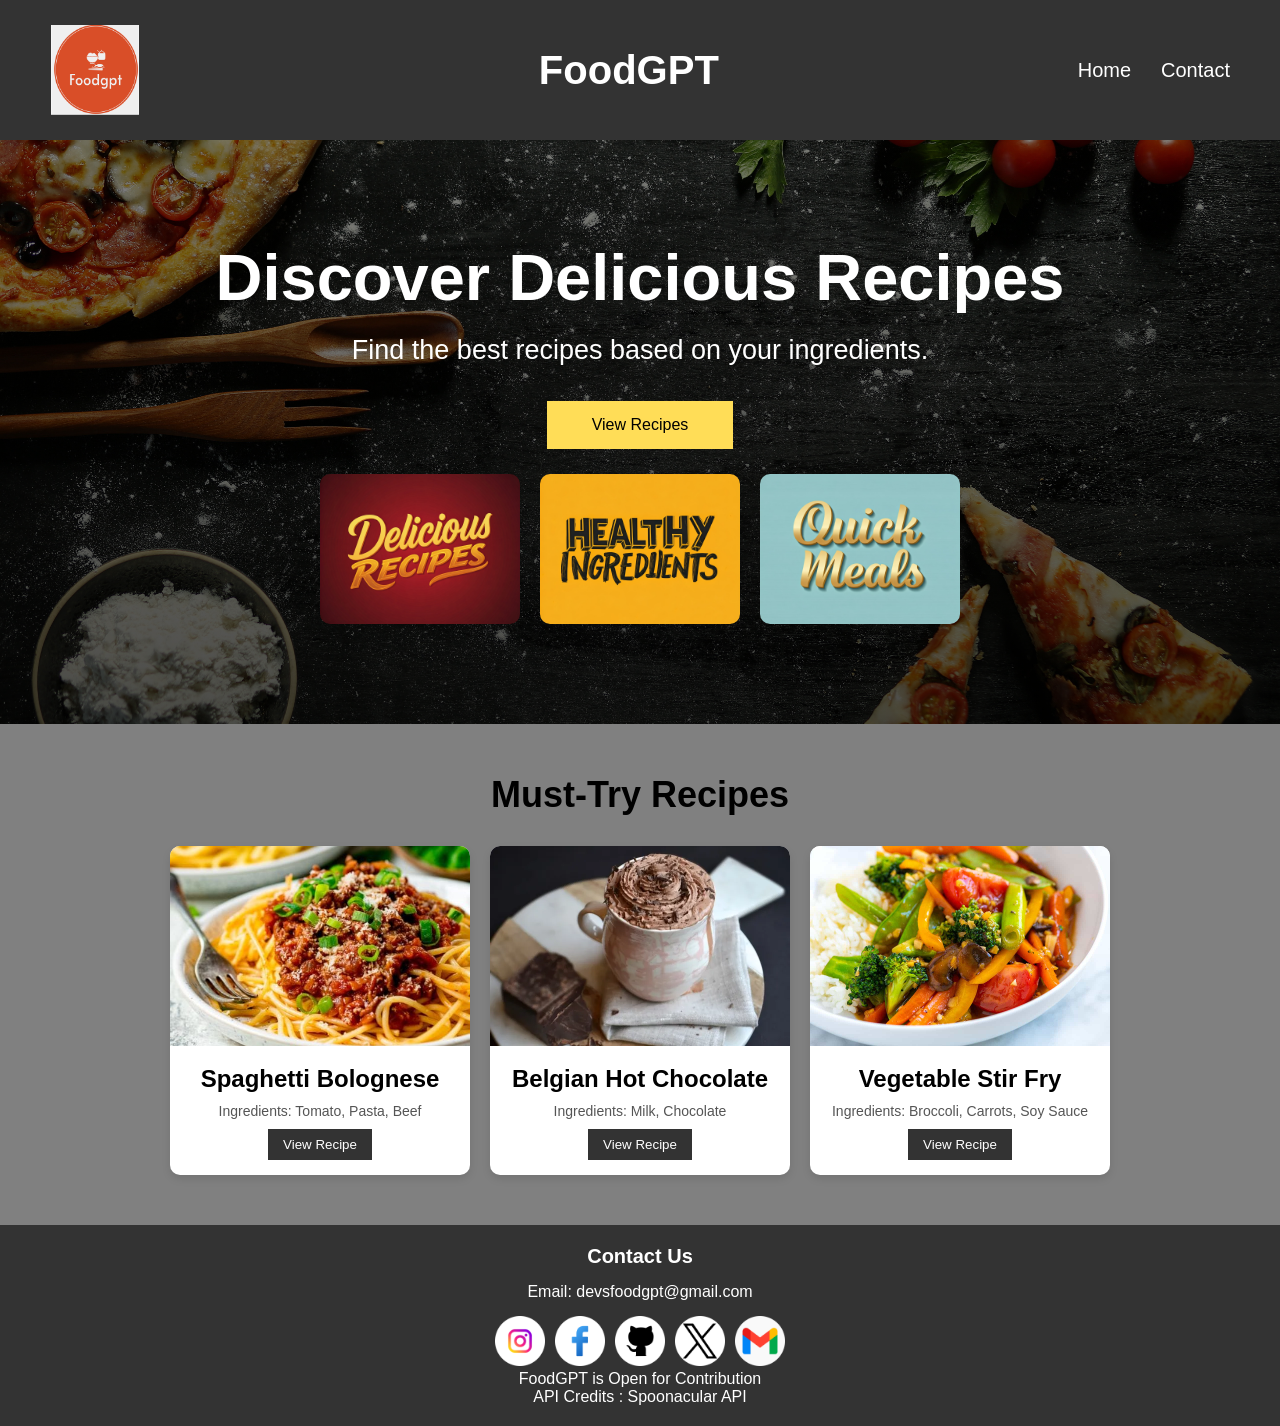
<file: index.html>
<!DOCTYPE html>
<html lang="en">
<head>
  <meta charset="UTF-8">
  <meta name="viewport" content="width=device-width, initial-scale=1.0">
  <title>FoodGPT</title>
  <link rel="stylesheet" href="style.css">
</head>
<body>
  <header class="navbar">
    <!-- Add an image for the logo -->
    <img src="gptlogo.png" alt="FoodGPT Logo" class="logo-image">
    <h1 class="logo">FoodGPT</h1>
    <nav>
      <ul class="nav-elements">
        <li><a href="#hero-section">Home</a></li>
        <li><a href="https://github.com/">Contact</a></li>
      </ul>
    </nav>
  </header>

  <section id="hero-section" class="hero-section">
    <div class="hero-content">
      <h1>Discover Delicious Recipes</h1>
      <p>Find the best recipes based on your ingredients.</p>
      <div class="hero-buttons">
        <!-- Button wrapped in a link to redirect to data.html -->
        <a href="data.html"><button class="btn">View Recipes</button></a>
      </div>
    </div>
    <div class="hero-images">
      <img src="indexrecipe/i2.jpg" alt="Delicious Food">
      <img src="indexrecipe/i1.jpg" alt="Healthy Ingredients">
      <img src="indexrecipe/i3.jpg" alt="Quick Meals">
    </div>
  </section>

  <section id="recipes" class="recipes-section">
    <h2>Must-Try Recipes</h2>
    <div class="recipes-container">
      <div class="recipe-card">
        <img src="indexrecipe/sphag.jpg" alt="Recipe 1">
        <div class="card-content">
          <h3>Spaghetti Bolognese</h3>
          <p>Ingredients: Tomato, Pasta, Beef</p>
          <!-- Updated button to link to a specific website -->
          <a href="https://www.recipetineats.com/spaghetti-bolognese/" target="_blank"><button class="btn">View Recipe</button></a>
        </div>
      </div>
      <div class="recipe-card"> 
        <img src="indexrecipe/hotchoco.webp" alt="Recipe 2">
        <div class="card-content">
          <h3>Belgian Hot Chocolate</h3>
          <p>Ingredients: Milk, Chocolate</p>
          <!-- Updated button to link to a specific website -->
          <a href="https://www.cocoterra.com/belgian-hot-chocolate-drink-recipe/" target="_blank"><button class="btn">View Recipe</button></a>
        </div>
      </div>
      <div class="recipe-card">
        <img src="indexrecipe/vegstrifry.jpg" alt="Recipe 3">
        <div class="card-content">
          <h3>Vegetable Stir Fry</h3>
          <p>Ingredients: Broccoli, Carrots, Soy Sauce</p>
          <!-- Updated button to link to a specific website -->
          <a href="https://therecipecritic.com/vegetable-stir-fry/" target="_blank"><button class="btn">View Recipe</button></a>
        </div>
      </div>
    </div>
  </section>

  <footer id="contact" class="footer">
    <h3>Contact Us</h3>
    <p>Email: devsfoodgpt@gmail.com</p>
    <div class="socials">
        <a href="#"><img src="Social Icons/instagram.png" class="icon-style" alt="Instagram icon" /></a>
        <a href="#"><img src="Social Icons/facebook.png" class="icon-style" alt="Facebook icon" /></a>
        <a href="#"><img src="Social Icons/github.png" class="icon-style" alt="Github icon" /></a>
        <a href="#"><img src="Social Icons/twitter.png" class="icon-style" alt="Twitter icon" /></a>
        <a href="#"><img src="Social Icons/gmail.png" class="icon-style" alt="Email icon" /></a>
    </div>
    <p>FoodGPT is Open for Contribution</p>
    <p>API Credits : Spoonacular API</p>
  </footer>
</body>
</html>
</file>
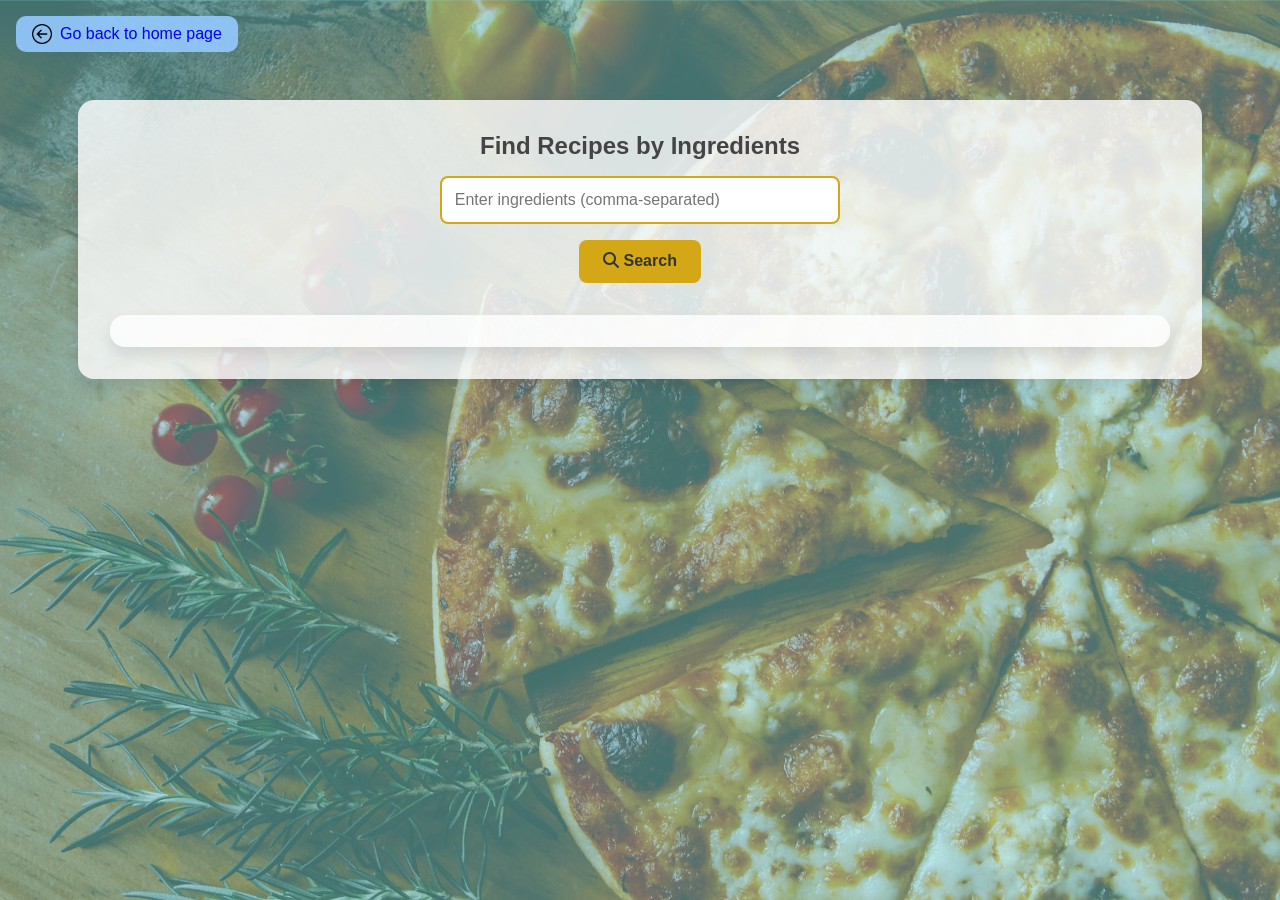
<file: data.html>
<!DOCTYPE html>
<html lang="en">
  <head>
    <meta charset="UTF-8" />
    <meta name="viewport" content="width=device-width, initial-scale=1.0" />
    <title>Find Recipes</title>
    <link rel="stylesheet" href="style2.css" />
    <link
      rel="stylesheet"
      href="https://cdnjs.cloudflare.com/ajax/libs/font-awesome/6.4.0/css/all.min.css"
    />
    <script src="script.js" defer></script>
  </head>
  <body>
    <!-- Header -->
    <header>
      <a href="index.html">
        <img src="./img/back.png" alt="Back icon" />
        <span>Go back to home page</span>
      </a>
    </header>

    <!-- Main Container -->
    <div class="container">
      <div class="box">
        <!-- Search Section -->
        <div class="search">
          <h1>Find Recipes by Ingredients</h1>
          <input
            id="ingredientInput"
            type="text"
            placeholder="Enter ingredients (comma-separated)"
          />
          <br />
          <button id="searchBtn">
            <i class="fas fa-search"></i> Search
          </button>
        </div>

        <!-- Recipes Section -->
        <div id="recipes" class="recipes">
          <!-- Recipes will be dynamically inserted here -->
        </div>

        <!-- Recipe Details Section -->
        <div id="recipeDetails" class="recipe-details">
          <!-- Recipe details will be dynamically displayed here -->
        </div>
      </div>
    </div>
  </body>
</html>
</file>
<file: style.css>
/* General Reset */
* {
    margin: 0;
    padding: 0;
    box-sizing: border-box;
    font-family: 'Arial', sans-serif;
}

/* Navbar */
.navbar {
    display: flex;
    justify-content: space-between;
    align-items: center;
    background-color: #333;
    color: #fff;
    padding: 25px 50px; /* Increased padding for a wider header */
}

.logo {
    font-size: 40px; /* Increased font size for "FoodGPT" */
    font-weight: bold;
    margin-left: 20px; /* To add spacing between the logo image and text */
}

.logo-image {
    width: 90px; /* Adjust the width of the logo image */
    height: 90px; /* Adjust the height of the logo image */
    object-fit: contain;
    margin-right: 20px; /* Spacing between logo and text */
}

.nav-elements {
    list-style: none;
    display: flex;
    gap: 30px; /* Increased gap between menu items */
}

.nav-elements a {
    text-decoration: none;
    color: #fff;
    font-size: 20px; /* Increased font size for "Home" and "Contact" */
    transition: color 0.3s ease;
}

.nav-elements a:hover {
    color: #ffdd57;
    text-shadow: 0 0 10px rgba(255, 221, 87, 0.8);
}

/* Hero Section */
.hero-section {
    background: linear-gradient(to bottom, rgba(0, 0, 0, 0.5), rgba(0, 0, 0, 0.7)), url('indexrecipe/backg.jpg') no-repeat center center/cover;
    color: #fff;
    text-align: center;
    padding: 100px 20px;
}

.hero-content h1 {
    font-size: 65px; /* Increased font size for the Home section title */
    margin-bottom: 20px;
}

.hero-content p {
    font-size: 27px;
    margin-bottom: 30px;
}

.hero-buttons .btn {
    margin: 5px;
    padding: 15px 45px;
    background-color: #ffdd57;
    border: none;
    cursor: pointer;
    font-size: 16px;
    transition: background-color 0.3s ease;
}

.hero-buttons .btn:hover {
    background-color: #d3a716;
}

.hero-images {
    display: flex;
    justify-content: center;
    gap: 20px;
    margin-top: 20px;
}

.hero-images img {
    width: 200px;
    height: 150px;
    object-fit: cover;
    border-radius: 10px;
    transition: transform 0.3s ease;
}

.hero-images img:hover {
    transform: scale(1.1);
}

/* Recipes Section */
.recipes-section {
    padding: 50px 20px;
    background-color: grey;
    text-align: center;
}

.recipes-section h2 {
    font-size: 36px;
    margin-bottom: 30px;
}

.recipes-container {
    display: flex;
    flex-wrap: wrap;
    gap: 20px;
    justify-content: center;
}

.recipe-card {
    background-color: #fff;
    border-radius: 10px;
    box-shadow: 0 4px 8px rgba(0, 0, 0, 0.1);
    overflow: hidden;
    transition: transform 0.3s ease;
    width: 300px;
}

.recipe-card:hover {
    transform: scale(1.05);
}

.recipe-card img {
    width: 100%;
    height: 200px;
    object-fit: cover;
}

.card-content {
    padding: 15px;
}

.card-content h3 {
    font-size: 24px;
    margin-bottom: 10px;
}

.card-content p {
    font-size: 14px;
    color: #555;
}

.card-content .btn {
    margin-top: 10px;
    padding: 8px 15px;
    background-color: #333;
    color: #fff;
    border: none;
    cursor: pointer;
    transition: background-color 0.3s ease;
}

.card-content .btn:hover {
    background-color: #ffdd57;
    color: #000;
}

/* Footer */
.footer {
    background-color: #333;
    color: #fff;
    padding: 20px;
    text-align: center;
}

.footer h3 {
    font-size: 32px; /* Increased font size for the footer title */
    margin-bottom: 15px;
}

.socials {
    list-style: none;
    display: flex;
    justify-content: center;
    gap: 10px;
    margin-top: 15px;
}

.socials img {
    width: 50px;
    height: 50px;
    max-width: 50px;
    max-height: 50px;
    object-fit: contain;
    transition: transform 0.3s ease;
}

.socials img:hover {
    transform: scale(1.2);
}

/* Contact Section */
#contact h3 {
    font-size: 20px; /* Increased font size for the Contact title */
}
</file>
<file: style2.css>
/* General Reset */
* {
    margin: 0;
    padding: 0;
    box-sizing: border-box;
    text-decoration: none;
}

/* Body */
body {
    width: 100%;
    min-height: 100vh;
    background-image: url("./img/pizza1.png");
    background-size: cover;
    background-position: center;
    font-family: 'Arial', sans-serif;
    color: #333;
    overflow-x: hidden;
    display: flex;
    flex-direction: column;
    align-items: center;
}

/* Header */
header {
    width: 100%;
    padding: 1rem;
    display: flex;
    align-items: center;
    justify-content: flex-start;
}

header a {
    display: flex;
    align-items: center;
    gap: 0.5rem;
    padding: 0.5rem 1rem;
    background-color: rgba(148, 201, 255, 0.9);
    border-radius: 10px;
    transition: background-color 0.3s ease;
}

header a:hover {
    background-color: rgba(148, 201, 255, 1);
}

header img {
    width: 20px;
}

/* Main Container */
.container {
    width: 100%;
    padding: 2rem 1rem;
    display: flex;
    justify-content: center;
    align-items: center;
}

/* Box */
.box {
    width: 90%;
    max-width: 1200px;
    background-color: rgba(255, 255, 255, 0.8);
    border-radius: 1rem;
    padding: 2rem;
    box-shadow: 0 8px 15px rgba(0, 0, 0, 0.1);
    text-align: center;
}

/* Search Section */
.search h1 {
    margin-bottom: 1rem;
    font-size: 1.5rem;
    color: #444;
}

#ingredientInput {
    width: 80%;
    max-width: 400px;
    padding: 0.8rem;
    margin-bottom: 1rem;
    border: 2px solid #d3a716;
    border-radius: 8px;
    outline: none;
    font-size: 1rem;
    transition: border-color 0.3s ease;
}

#ingredientInput:focus {
    border-color: #f5c518;
}

button {
    padding: 0.8rem 1.5rem;
    font-size: 1rem;
    font-weight: bold;
    background-color: #d3a716;
    border: none;
    border-radius: 8px;
    color: #333;
    cursor: pointer;
    transition: background-color 0.3s ease, transform 0.2s ease;
}

button:hover {
    background-color: #f5c518;
    transform: translateY(-2px);
}

/* Recipes Section */
.recipes {
    margin-top: 2rem;
    display: grid;
    grid-template-columns: repeat(auto-fit, minmax(250px, 1fr));
    gap: 1.5rem;
    justify-content: center;
    width: 100%;
    padding: 1rem;
    background-color: rgba(255, 255, 255, 0.8);
    border-radius: 15px;
    box-shadow: 0 8px 15px rgba(0, 0, 0, 0.1);
}

/* Recipe Card */
.recipe-card {
    width: 100%;
    background-color: rgba(255, 255, 255, 0.95);
    border-radius: 10px;
    overflow: hidden;
    box-shadow: 0 4px 8px rgba(0, 0, 0, 0.1);
    transition: transform 0.2s ease, box-shadow 0.2s ease;
    text-align: center;
}

.recipe-card img {
    width: 100%;
    height: 150px;
    object-fit: cover;
}

.recipe-card:hover {
    transform: translateY(-5px);
    box-shadow: 0 8px 15px rgba(0, 0, 0, 0.2);
}

/* Recipe Details Section */
.recipe-details {
    display: none;
    margin-top: 2rem;
    width: 100%;
    padding: 1.5rem;
    background-color: rgba(255, 255, 255, 0.9);
    border-radius: 15px;
    box-shadow: 0 8px 15px rgba(0, 0, 0, 0.1);
    text-align: left;
}

.recipe-details img {
    width: 100%;
    max-width: 400px;
    border-radius: 10px;
}

.recipe-details h2 {
    font-size: 1.8rem;
    color: #333;
    margin-bottom: 1rem;
}

.recipe-details ul {
    list-style: disc;
    margin-left: 1.5rem;
}

.recipe-details p {
    font-size: 1rem;
    color: #555;
    line-height: 1.5;
    margin-bottom: 1rem;
}

.recipe-details a {
    display: inline-block;
    margin-top: 1rem;
    padding: 0.8rem 1.5rem;
    font-size: 1rem;
    background-color: #d3a716;
    border-radius: 10px;
    color: #fff;
    text-decoration: none;
    transition: background-color 0.3s ease, transform 0.2s ease;
}

.recipe-details a:hover {
    background-color: #f5c518;
    transform: translateY(-2px);
}
</file>
